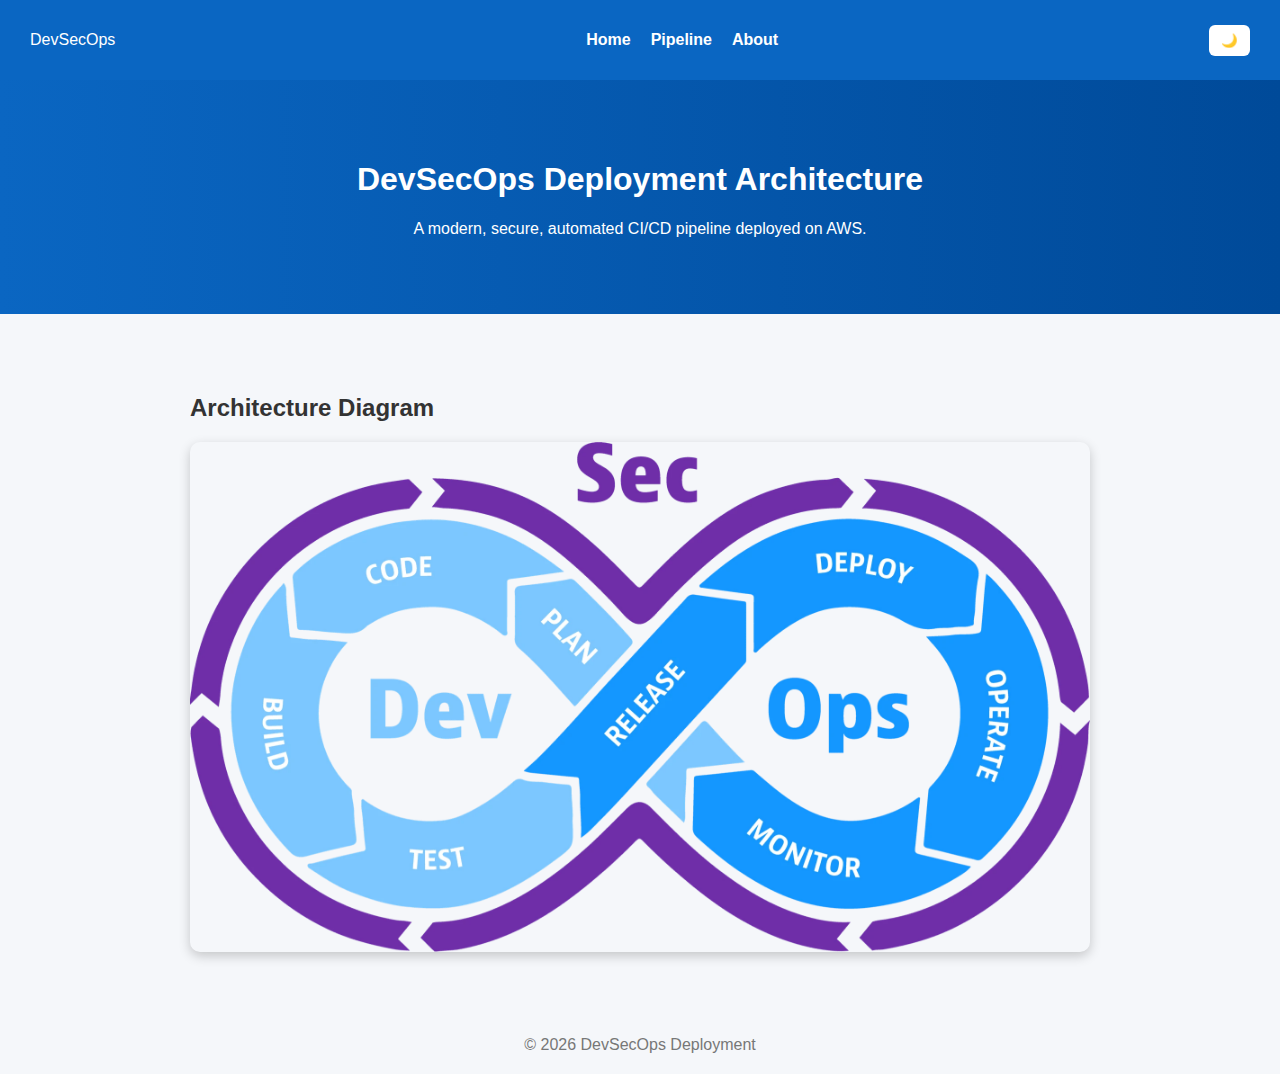
<file: index.html>
<!DOCTYPE html>
<html lang="en">
<head>
    <meta charset="UTF-8" />
    <meta name="viewport" content="width=device-width, initial-scale=1.0" />
    <title>DevSecOps Deployment</title>
    <link rel="stylesheet" href="styles.css" />
    <script defer src="script.js"></script>
</head>

<body>
<header>
    <nav class="navbar">
        <div class="logo">DevSecOps</div>
        <ul class="nav-links">
            <li><a href="index.html">Home</a></li>
            <li><a href="pipeline.html">Pipeline</a></li>
            <li><a href="about.html">About</a></li>
        </ul>
        <button id="darkToggle">🌙</button>
    </nav>
</header>

<section class="hero fade-in">
    <h1>DevSecOps Deployment Architecture</h1>
    <p>A modern, secure, automated CI/CD pipeline deployed on AWS.</p>
</section>

<section class="content fade-in">
    <h2>Architecture Diagram</h2>
    <img src="diagram.webp" class="diagram" alt="Architecture Diagram" />
</section>

<footer>
    © 2026 DevSecOps Deployment
</footer>
</body>
</html>
</file>
<file: styles.css>
/* Global */
body {
    margin: 0;
    font-family: Arial, sans-serif;
    background: #f5f7fa;
    color: #333;
    transition: background 0.3s, color 0.3s;
}

/* Dark Mode */
body.dark {
    background: #1e1e1e;
    color: #e0e0e0;
}

/* Navbar */
.navbar {
    display: flex;
    justify-content: space-between;
    align-items: center;
    background: #0a66c2;
    padding: 15px 30px;
    color: white;
}

.nav-links {
    list-style: none;
    display: flex;
    gap: 20px;
}

.nav-links a {
    color: white;
    text-decoration: none;
    font-weight: bold;
}

#darkToggle {
    background: white;
    border: none;
    padding: 8px 12px;
    border-radius: 6px;
    cursor: pointer;
}

/* Hero */
.hero {
    text-align: center;
    padding: 60px 20px;
    background: linear-gradient(to right, #0a66c2, #004a99);
    color: white;
}

/* Content */
.content {
    max-width: 900px;
    margin: 40px auto;
    padding: 20px;
}

/* Diagram */
.diagram {
    width: 100%;
    border-radius: 10px;
    box-shadow: 0 4px 12px rgba(0,0,0,0.2);
}

/* Pipeline List */
.pipeline-list li {
    margin: 12px 0;
    padding: 10px;
    background: #e8f1fb;
    border-left: 4px solid #0a66c2;
    border-radius: 6px;
}

/* Animations */
.fade-in {
    animation: fadeIn 1.2s ease-in-out;
}

@keyframes fadeIn {
    from { opacity: 0; transform: translateY(20px); }
    to { opacity: 1; transform: translateY(0); }
}

/* Footer */
footer {
    text-align: center;
    padding: 20px;
    margin-top: 40px;
    color: #777;
}
</file>
